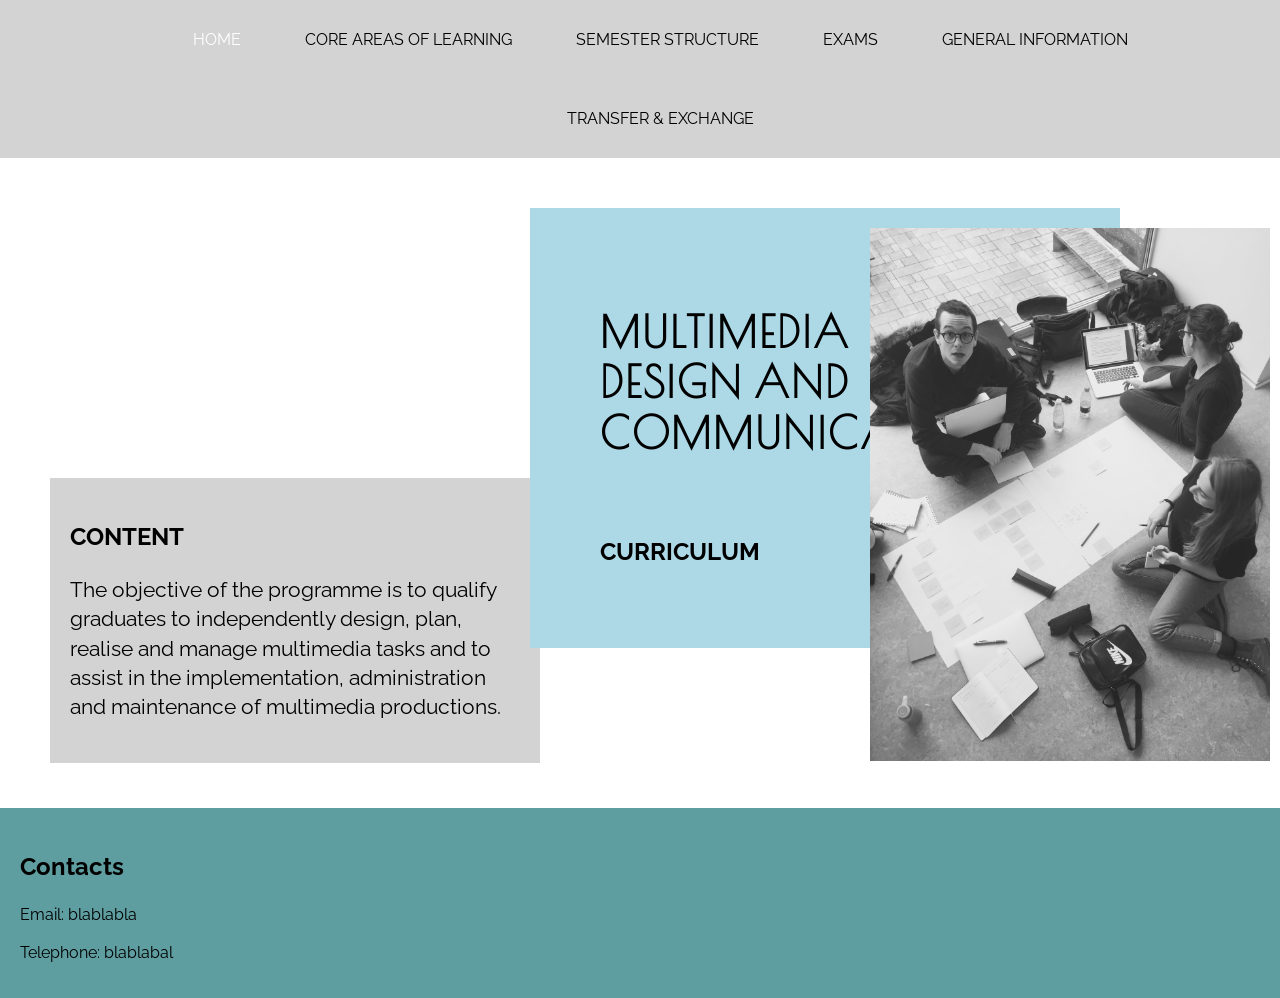
<file: index.html>
<!DOCTYPE html>
<html lang="">

<head>
    <meta charset="utf-8">
    <meta name="viewport" content="width=device-width, initial-scale=1.0">
    <title>MMD Curriculum</title>
    <link rel="stylesheet" href="style.css">
</head>

<body>
    <header>
        <label for="toggle">&#9776;</label>
        <input type="checkbox" id="toggle">
        <nav>
            <ul>
                <li><a id="active" href="index.html">HOME</a></li>
                <li><a href="coreareas.html">CORE AREAS OF LEARNING</a></li>
                <li><a href="semesters.html">SEMESTER STRUCTURE</a></li>
                <li><a href="exams.html">EXAMS</a></li>
                <li><a href="informations.html">GENERAL INFORMATION</a></li>
                <li><a href="transferexchange.html">TRANSFER & EXCHANGE</a></li>
            </ul>
        </nav>
    </header>
    <main>

        <div id="objectivesFrontpageBox">

            <div class="objectivesFrontpage" id="skillsFrontpage">
                <h3>CONTENT</h3>
                <p id="contentFront">The objective of the programme is to qualify graduates to independently design, plan, realise and manage multimedia tasks and to assist in the implementation, administration and maintenance of multimedia productions.</p>
            </div>
            <div class="objectivesFrontpage" id="knowledgeFrontpage">
                <img id="imageFront" src="img/FullSizeRender.jpg" alt="">
            </div>
            <div class="objectivesFrontpage" id="competenciesFrontpage">
                <h1>MULTIMEDIA <br>DESIGN AND COMMUNICATION</h1>
                <h2>CURRICULUM</h2>
            </div>
        </div>
    </main>
    <footer>
        <h3>Contacts</h3>
        <p>Email: blablabla
            <br>
            <br> Telephone: blablabal
        </p>
    </footer>

    <script src=""></script>
</body>

</html>
</file>
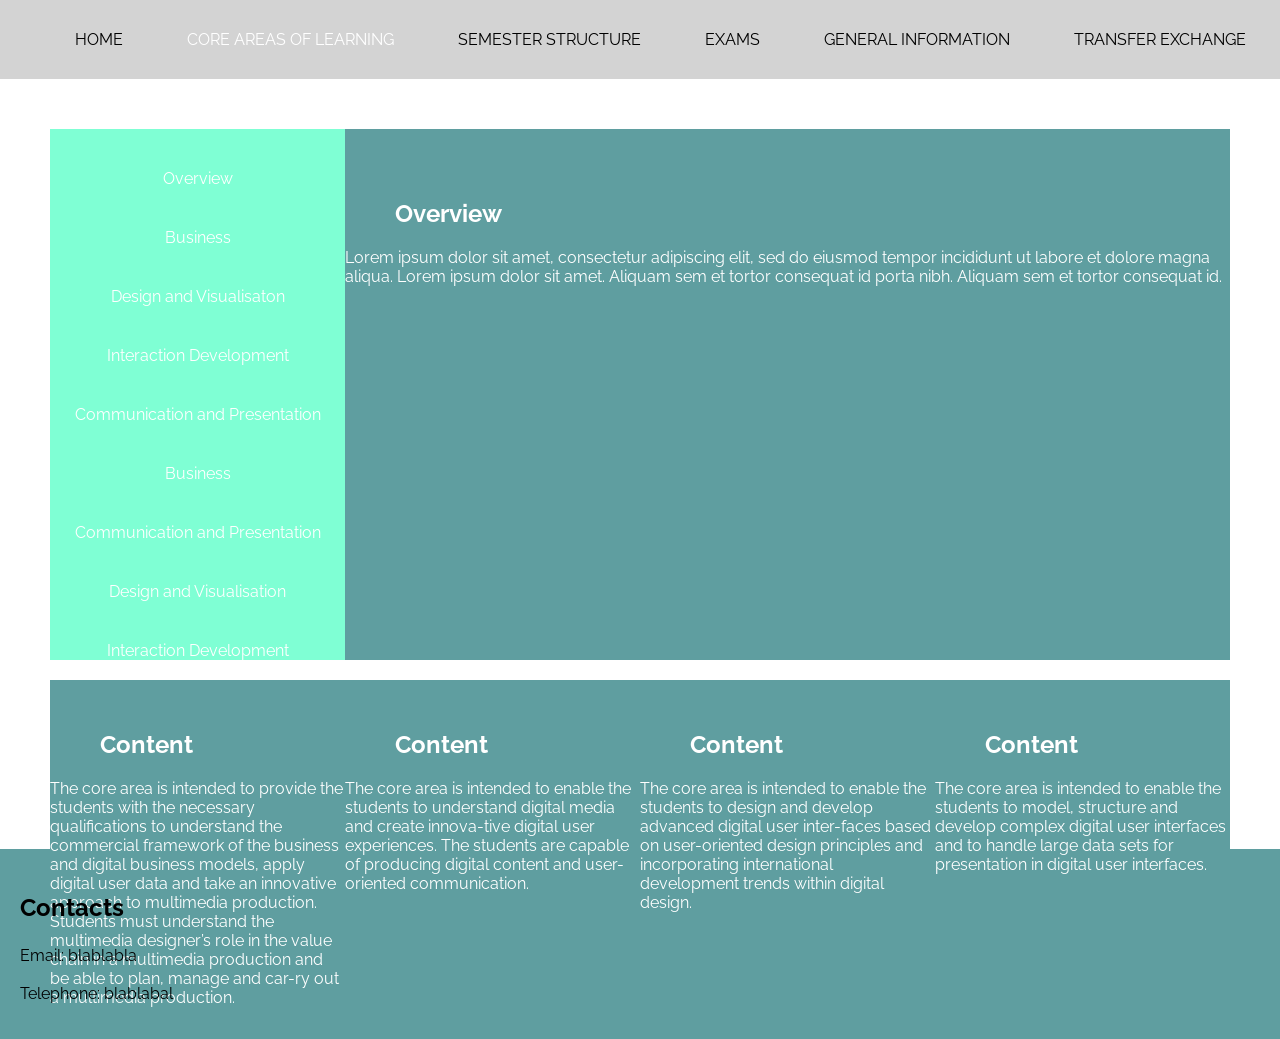
<file: coreareas.html>
<!DOCTYPE html>
<html lang="">

<head>
    <meta charset="utf-8">
    <meta name="viewport" content="width=device-width, initial-scale=1.0">
    <title>MMD Curriculum</title>
    <link rel="stylesheet" href="style.css">
</head>

<body>
    <header>
        <label for="toggle">&#9776;</label>
        <input type="checkbox" id="toggle">
        <nav>
            <ul>

                <li><a href="index.html">HOME</a></li>
                <li><a id="active" href="coreareas.html">CORE AREAS OF LEARNING</a></li>
                <li><a href="semesters.html">SEMESTER STRUCTURE</a></li>
                <li><a href="exams.html">EXAMS</a></li>
                <li><a href="informations.html">GENERAL INFORMATION</a></li>
                <li><a href="transferexchange.html">TRANSFER  EXCHANGE</a></li>

            </ul>
        </nav>
    </header>
    <main class="main_box_ca">
        <div class="left_nav">
            <div id="overview_button">
                <a id="overview_link">Overview</a>
            </div>
            <div id="business_button">
                <a id="business_a">Business</a>
            </div>
            <div id="design_button">
                <a id="des_vis_a">Design and Visualisaton</a>
            </div>
            <div id="inter_button">
                <a id="int_dev_a">Interaction Development</a>
            </div>
            <div id="commun_button">
                <a id="com_pre_a">Communication and Presentation</a>
            </div>
        </div>
        <div class="box_overview">
            <h2 class="content_title">Overview</h2>
            <p class="overview_text">Lorem ipsum dolor sit amet, consectetur adipiscing elit, sed do eiusmod tempor incididunt ut labore et dolore magna aliqua. Lorem ipsum dolor sit amet. Aliquam sem et tortor consequat id porta nibh. Aliquam sem et tortor consequat id.</p>

        </div>


    </main>
    <template class="box_template">
        <section class="box_container">
            <div class="arrow" id="right_arrow"></div>
            <div class="box1">
                <h2 class="content_title">Content</h2>
                <p class="content_text"></p>
            </div>
            <div class="box2">

            </div>
            <div class="balls"></div>
            <div class="balls"></div>
            <div class="arrow" id="left_arrow"></div>
        </section>
    </template>

    <footer>
        <h3>Contacts</h3>
        <p>Email: blablabla
            <br>
            <br> Telephone: blablabal
        </p>
    </footer>

    <script src="script2.js"></script>
</body>

</html>
</file>
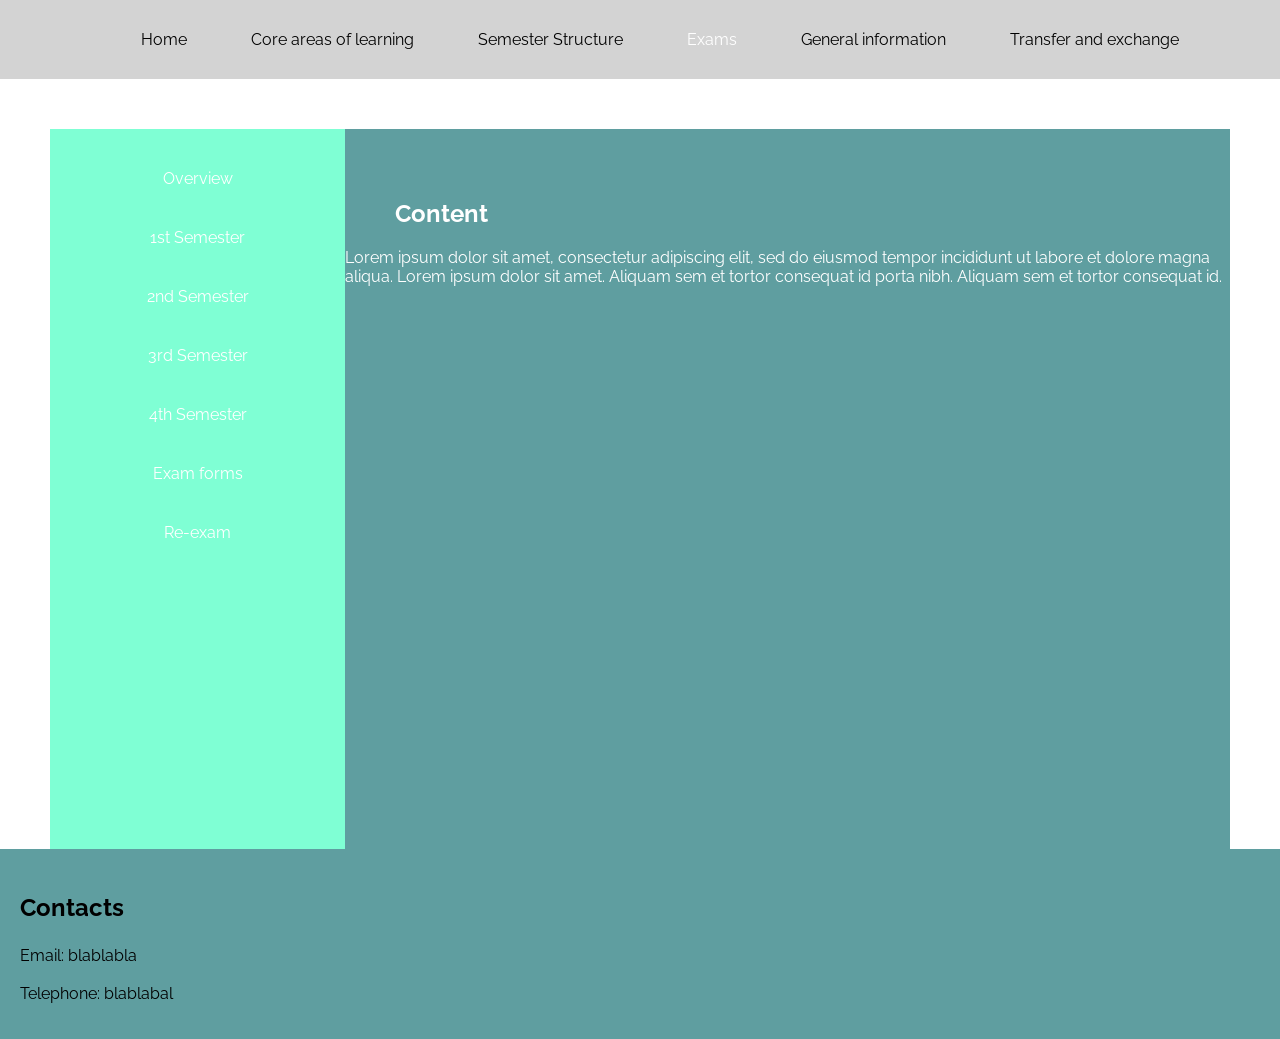
<file: exams.html>
<!DOCTYPE html>
<html lang="">
<head>
    <meta charset="utf-8">
    <meta name="viewport" content="width=device-width, initial-scale=1.0">
    <title>MMD Curriculum</title>
    <link rel="stylesheet" href="style.css">
</head>

<body>
    <header>
      <label for="toggle">&#9776;</label>
        <input type="checkbox" id="toggle">
       <nav>
           <ul>
               <li><a href="index.html">Home</a></li>
               <li><a href="coreareas.html">Core areas of learning</a></li>
               <li><a href="semesters.html">Semester Structure</a></li>
               <li><a id="active" href="exams.html">Exams</a></li>
               <li><a href="informations.html">General information</a></li>
               <li><a href="transferexchange.html">Transfer and exchange</a></li>
           </ul>
       </nav>
   </header>

    <main class="main_box">
        <div class="left_nav">
            <a>Overview</a>
            <a>1st Semester</a>
            <a>2nd Semester</a>
            <a>3rd Semester</a>
            <a>4th Semester</a>
            <a>Exam forms</a>
            <a>Re-exam</a>

        </div>
        <div class="box1">
        <h2 class="content_title">Content</h2>
            <p class="content_text">Lorem ipsum dolor sit amet, consectetur adipiscing elit, sed do eiusmod tempor incididunt ut labore et dolore magna aliqua. Lorem ipsum dolor sit amet. Aliquam sem et tortor consequat id porta nibh. Aliquam sem et tortor consequat id.</p>
        </div>
    </main>


    <footer>
        <h3>Contacts</h3>
        <p>Email: blablabla
        <br>
        <br>
        Telephone: blablabal
        </p>
    </footer>


    <script src=""></script>
</body>
</html>
</file>
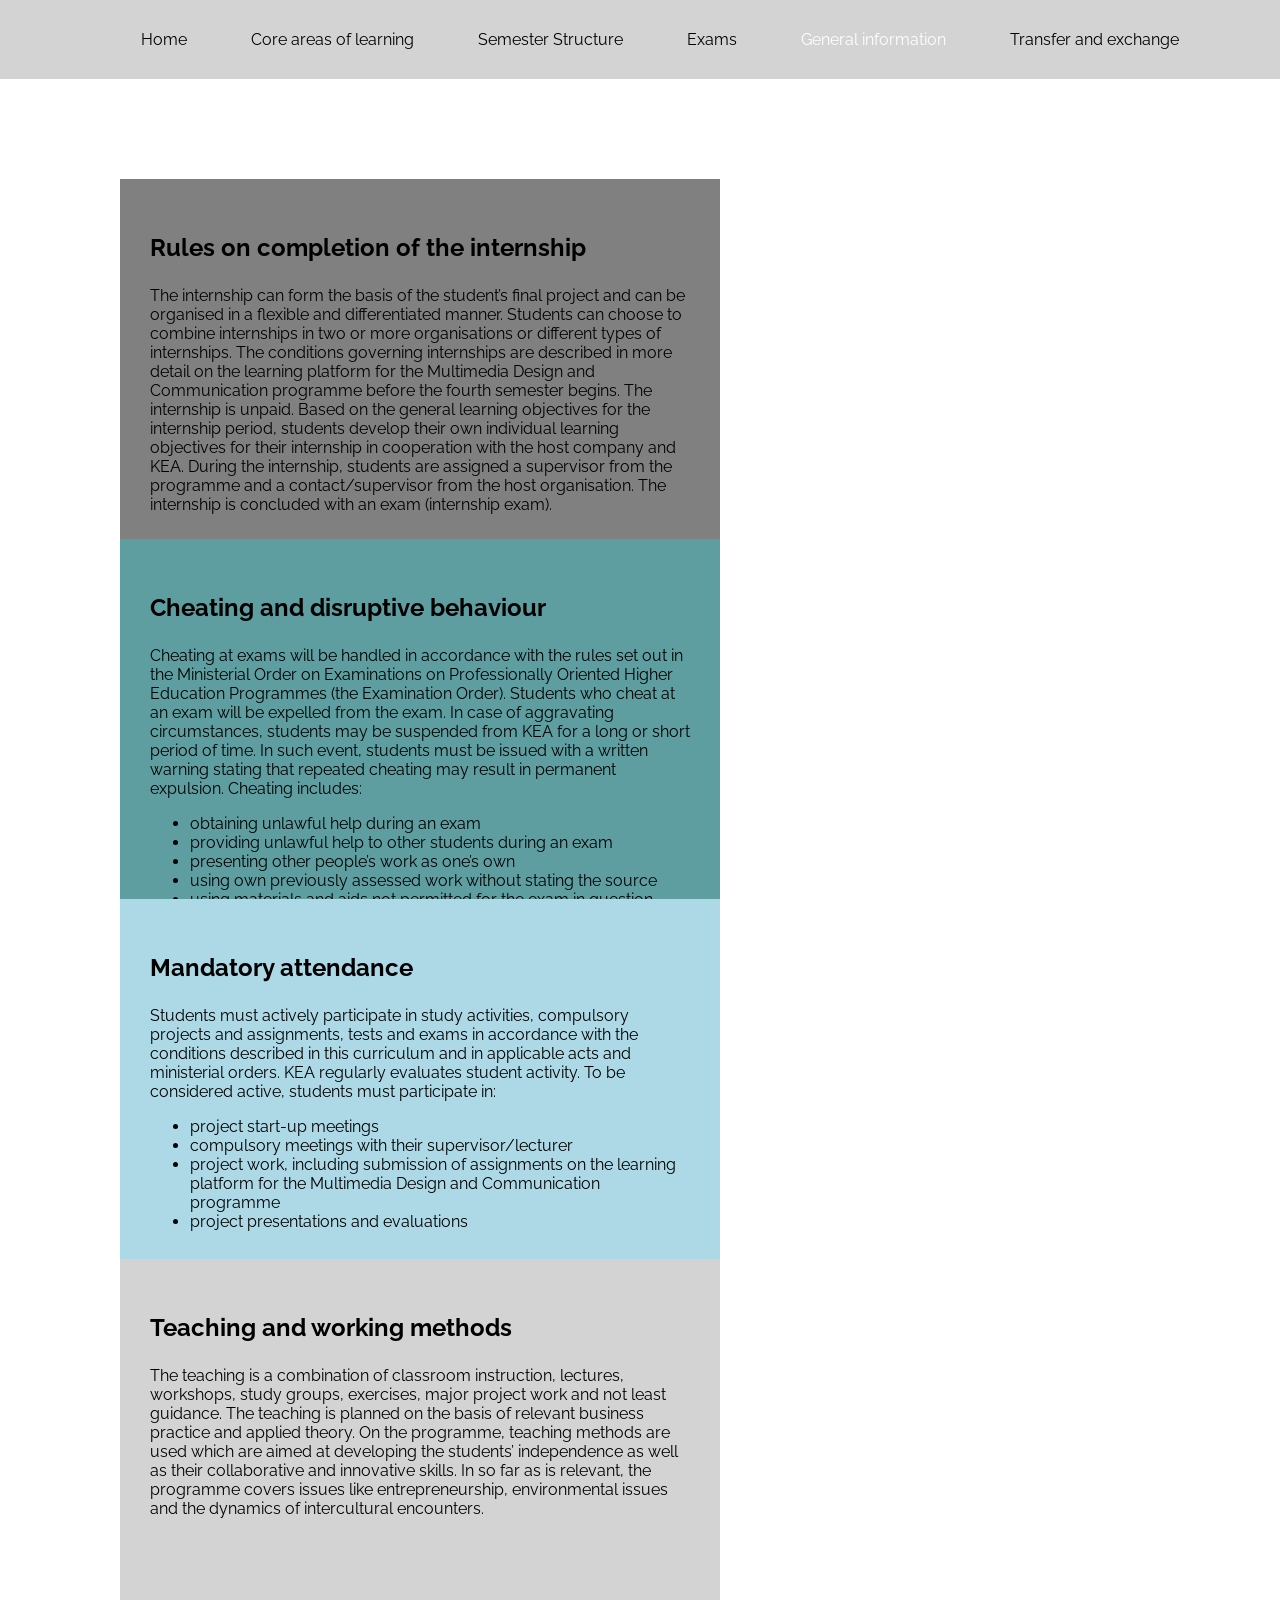
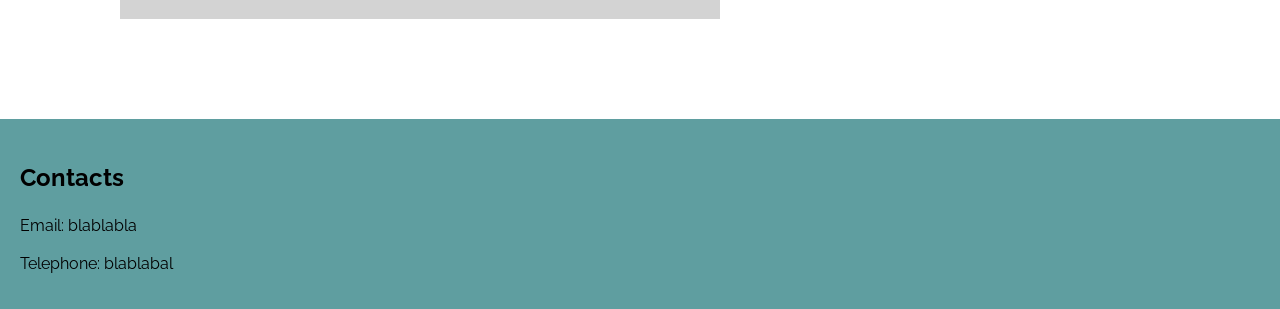
<file: informations.html>
<!DOCTYPE html>
<html lang="">
<head>
    <meta charset="utf-8">
    <meta name="viewport" content="width=device-width, initial-scale=1.0">
    <title>MMD Curriculum</title>
    <link rel="stylesheet" href="style.css">
</head>

<body>
    <header>
        <label for="toggle">&#9776;</label>
        <input type="checkbox" id="toggle">
        <nav>
            <ul>
                <li><a href="index.html">Home</a></li>
                <li><a href="coreareas.html">Core areas of learning</a></li>
                <li><a href="semesters.html">Semester Structure</a></li>
                <li><a href="exams.html">Exams</a></li>
                <li><a id="active" href="informations.html">General information</a></li>
                <li><a href="transferexchange.html">Transfer and exchange</a></li>
            </ul>
        </nav>
    </header>
    <main>

        <div id="informationsContainer">
            <div class="informations" id="info1">
                <h3>Rules on completion of the internship</h3>
                <div id="internText" class="closeText">
                    <p>The internship can form the basis of the student’s final project and can be organised in a flexible and differentiated manner. Students can choose to combine internships in two or more organisations or different types of internships. The conditions governing internships are described in more detail on the learning platform for the Multimedia Design and Communication programme before the fourth semester begins. The internship is unpaid. Based on the general learning objectives for the internship period, students develop their own individual learning objectives for their internship in cooperation with the host company and KEA. During the internship, students are assigned a supervisor from the programme and a contact/supervisor from the host organisation. The internship is concluded with an exam (internship exam).</p>
                </div>
            </div>
            <div class="informations" id="info2">
                <h3>Cheating and disruptive behaviour</h3>
                <div id="cheatingText" class="closeText">
                    <p>Cheating at exams will be handled in accordance with the rules set out in the Ministerial Order on Examinations on Professionally Oriented Higher Education Programmes (the Examination Order). Students who cheat at an exam will be expelled from the exam. In case of aggravating circumstances, students may be suspended from KEA for a long or short period of time. In such event, students must be issued with a written warning stating that repeated cheating may result in permanent expulsion. Cheating includes: </p>
                    <ul>
                        <li>obtaining unlawful help during an exam</li>
                        <li>providing unlawful help to other students during an exam</li>
                        <li>presenting other people’s work as one’s own</li>
                        <li>using own previously assessed work without stating the source</li>
                        <li>using materials and aids not permitted for the exam in question</li>
                    </ul>
                    <span class="hidetext">
                <p>Expulsion from an exam due to cheating means that the awarded grade will be withdrawn, and the student will have used one exam attempt. Students who exhibit disruptive behaviour during an exam may be ordered to leave the exam. In less serious cases, KEA will first warn the students.
                </p>
                </span>
                </div>
            </div>
            <div class="informations" id="info3">
                <h3>Mandatory attendance</h3>
                <div id="attendanceText" class="closeText">
                    <p>Students must actively participate in study activities, compulsory projects and assignments, tests and exams in accordance with the conditions described in this curriculum and in applicable acts and ministerial orders. KEA regularly evaluates student activity. To be considered active, students must participate in:</p>
                    <ul>
                        <li>project start-up meetings</li>
                        <li>compulsory meetings with their supervisor/lecturer</li>
                        <li>project work, including submission of assignments on the learning platform for the Multimedia Design and Communication programme</li>
                        <li>project presentations and evaluations</li>
                    </ul>
                    <span class="hidetext"><p>tests and exams as described in this curriculum, a number of compulsory assignments each semester.hese assignments must be approved for students to be able to register for exams in the semester in question. Students who are unable to participate in study activities due to documented illness or for other acceptable reasons must contact the administration for the Multimedia Design and Communication programme immediately. The administration will inform the student about the necessary procedures, including the need to obtain a medical certificate. Students must pay for any medical certificates themselves.
                     </p></span>
                </div>
            </div>
            <div class="informations" id="info4">
                <h3>Teaching and working methods</h3>
                <div id="teachingText" class="closeText">
                    <p>
                        The teaching is a combination of classroom instruction, lectures, workshops, study groups, exercises, major project work and not least guidance. The teaching is planned on the basis of relevant business practice and applied theory. On the programme, teaching methods are used which are aimed at developing the students’ independence as well as their collaborative and innovative skills. In so far as is relevant, the programme covers issues like entrepreneurship, environmental issues and the dynamics of intercultural encounters.
                    </p>
                </div>
            </div>

        </div>

    </main>
    <footer>
        <h3>Contacts</h3>
        <p>Email: blablabla
            <br>
            <br> Telephone: blablabal
        </p>
    </footer>

    <script src="script.js"></script>
</body>
</html>
</file>
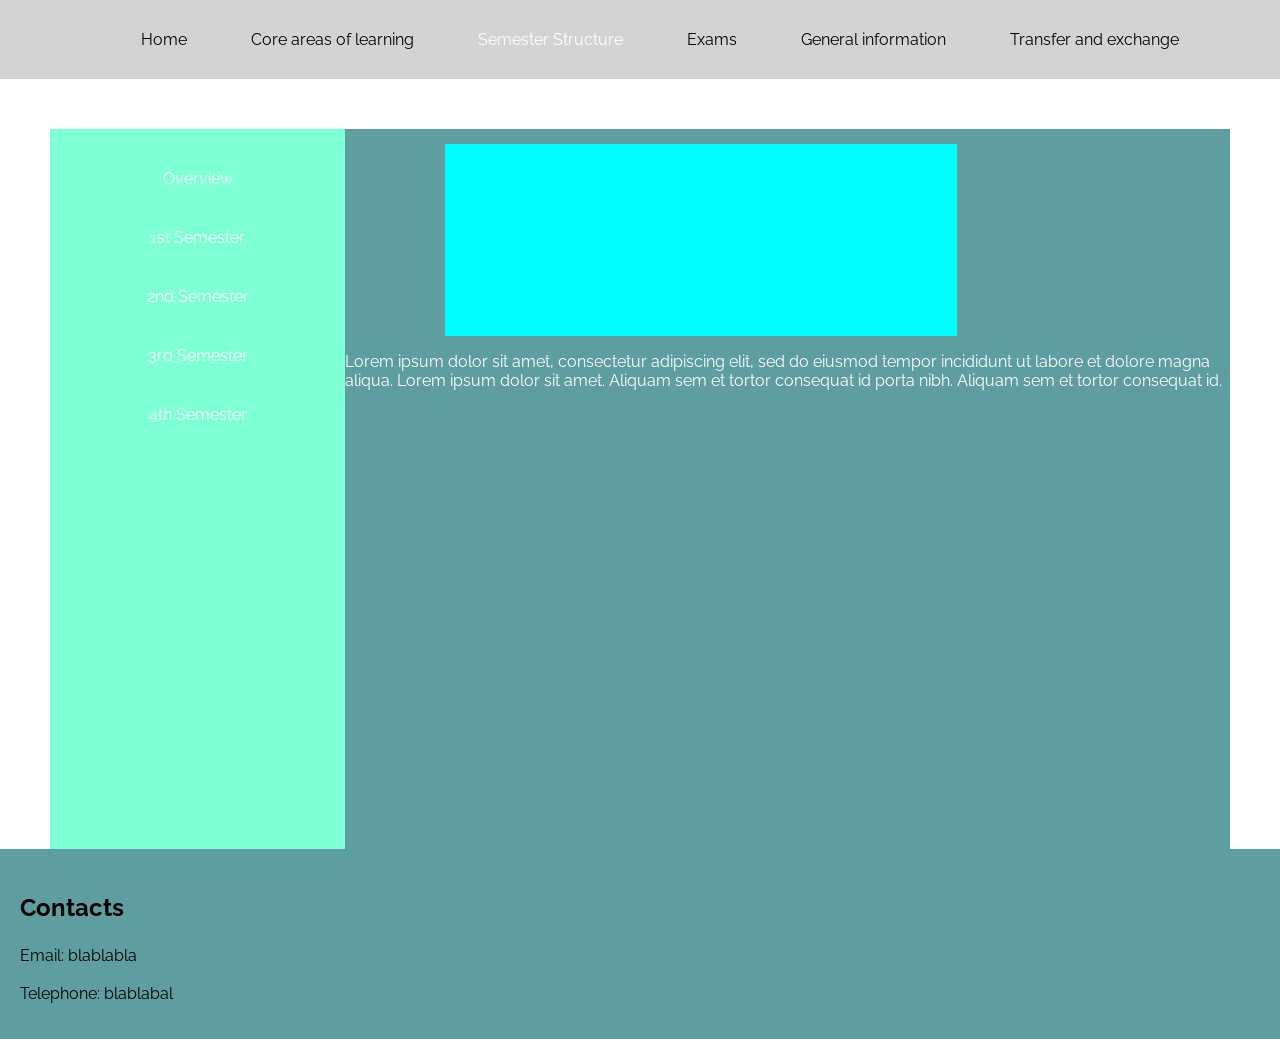
<file: semesters.html>
<!DOCTYPE html>
<html lang="">
<head>
    <meta charset="utf-8">
    <meta name="viewport" content="width=device-width, initial-scale=1.0">
    <title>MMD Curriculum</title>
    <link rel="stylesheet" href="style.css">
</head>

<body>
    <header>
      <label for="toggle">&#9776;</label>
        <input type="checkbox" id="toggle">
       <nav>
           <ul>
               <li><a href="index.html">Home</a></li>
               <li><a href="coreareas.html">Core areas of learning</a></li>
               <li><a id="active" href="semesters.html">Semester Structure</a></li>
               <li><a href="exams.html">Exams</a></li>
               <li><a href="informations.html">General information</a></li>
               <li><a href="transferexchange.html">Transfer and exchange</a></li>
           </ul>
       </nav>
   </header>

    <main class="main_box">
        <div class="left_nav">
            <a>Overview</a>
            <a>1st Semester</a>
            <a>2nd Semester</a>
            <a>3rd Semester</a>
            <a>4th Semester</a>

        </div>
        <div class="box1">
            <div id="chart"></div>
            <p class="overview_text">Lorem ipsum dolor sit amet, consectetur adipiscing elit, sed do eiusmod tempor incididunt ut labore et dolore magna aliqua. Lorem ipsum dolor sit amet. Aliquam sem et tortor consequat id porta nibh. Aliquam sem et tortor consequat id.</p>
        </div>
    </main>


    <footer>
        <h3>Contacts</h3>
        <p>Email: blablabla
        <br>
        <br>
        Telephone: blablabal
        </p>
    </footer>


    <script src=""></script>
</body>
</html>
</file>
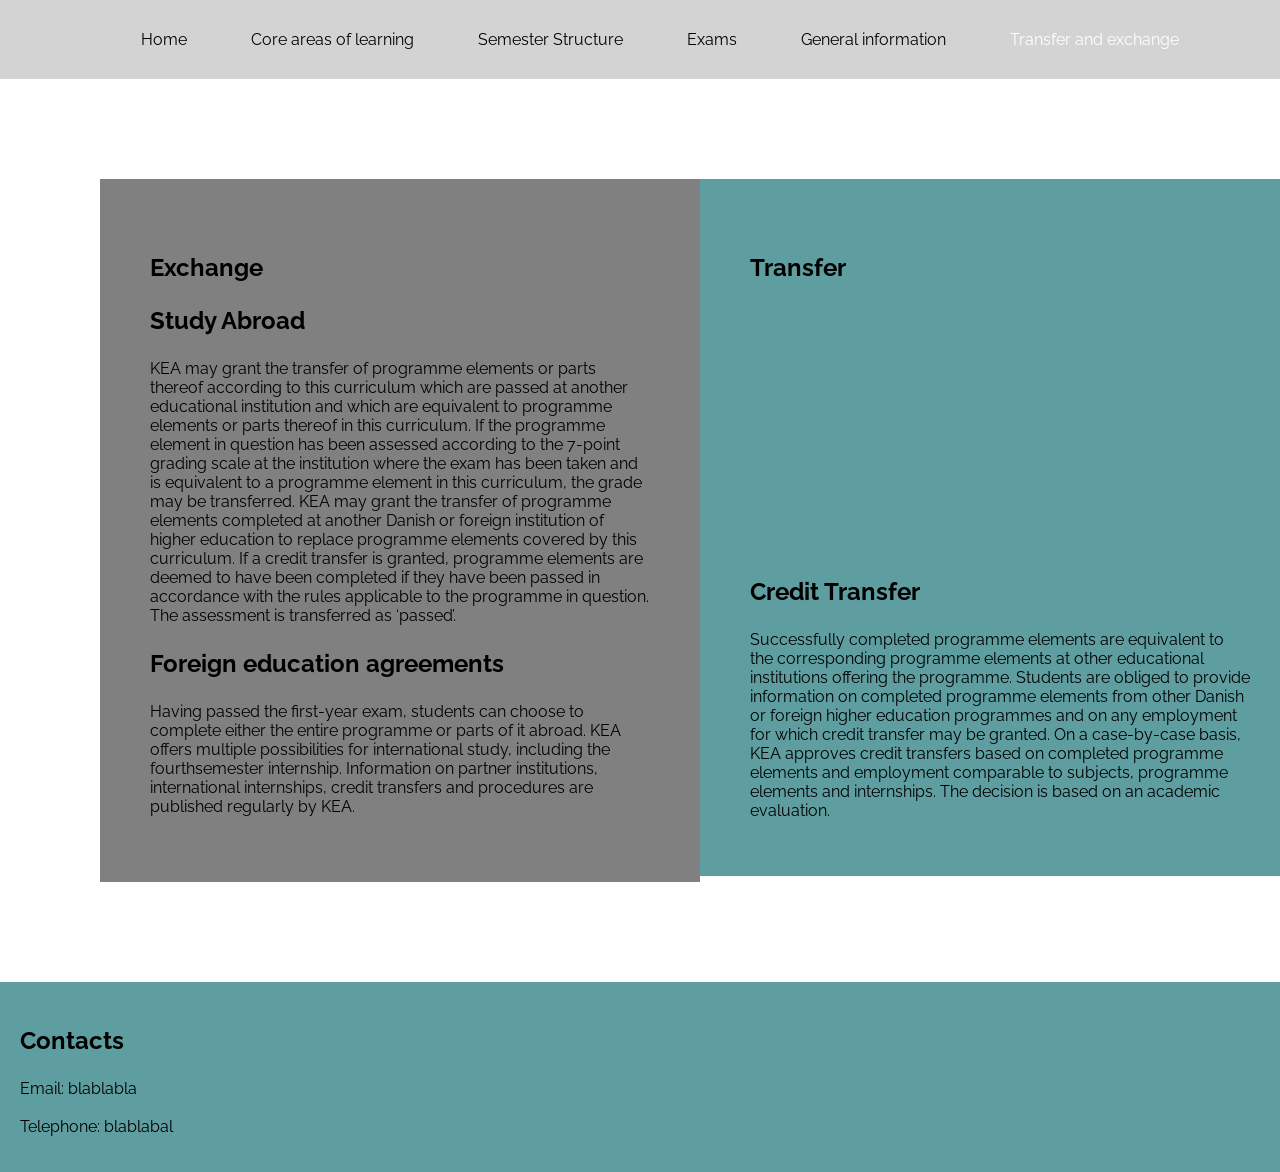
<file: transferexchange.html>
<!DOCTYPE html>
<html lang="">

<head>
    <meta charset="utf-8">
    <meta name="viewport" content="width=device-width, initial-scale=1.0">
    <title>MMD Curriculum</title>
    <link rel="stylesheet" href="style.css">
</head>

<body>
    <header>
        <label for="toggle">&#9776;</label>
        <input type="checkbox" id="toggle">
        <nav>
            <ul>
                <li><a href="index.html">Home</a></li>
                <li><a href="coreareas.html">Core areas of learning</a></li>
                <li><a href="semesters.html">Semester Structure</a></li>
                <li><a href="exams.html">Exams</a></li>
                <li><a href="informations.html">General information</a></li>
                <li><a id="active" href="transferexchange.html">Transfer and exchange</a></li>
            </ul>
        </nav>
    </header>
    <main>

        <div id="transferExchangeContainer">
            <div class="transferExchange" id="exchangeContainer">
                <h3>Exchange</h3>
                <div id="exchangeText" class="closeText">
                    <div id="studyAbroadText">
                        <h3>Study Abroad</h3>
                        <p>
                            KEA may grant the transfer of programme elements or parts thereof according to this curriculum which are passed at another educational institution and which are equivalent to programme elements or parts thereof in this curriculum. If the programme element in question has been assessed according to the 7-point grading scale at the institution where the exam has been taken and is equivalent to a programme element in this curriculum, the grade may be transferred. KEA may grant the transfer of programme elements completed at another Danish or foreign institution of higher education to replace programme elements covered by this curriculum. If a credit transfer is granted, programme elements are deemed to have been completed if they have been passed in accordance with the rules applicable to the programme in question. The assessment is transferred as ‘passed’.

                        </p>
                    </div>

                    <div id="foreignAgreementsText">

                        <h3>Foreign education agreements</h3>
                        <p>
                            Having passed the first-year exam, students can choose to complete either the entire programme or parts of it abroad. KEA offers multiple possibilities for international study, including the fourthsemester internship. Information on partner institutions, international internships, credit transfers and procedures are published regularly by KEA.

                        </p>
                    </div>
                </div>
            </div>
            <div class="transferExchange" id="transferContainer">
                <h3>Transfer</h3>
                <div id="transferText" class="closeText">
                    <h3>Credit Transfer</h3>
                    <p>
                        Successfully completed programme elements are equivalent to the corresponding programme elements at other educational institutions offering the programme. Students are obliged to provide information on completed programme elements from other Danish or foreign higher education programmes and on any employment for which credit transfer may be granted. On a case-by-case basis, KEA approves credit transfers based on completed programme elements and employment comparable to subjects, programme elements and internships. The decision is based on an academic evaluation.

                    </p>
                </div>

            </div>
        </div>



    </main>
    <footer>
        <h3>Contacts</h3>
        <p>Email: blablabla
            <br>
            <br> Telephone: blablabal
        </p>
    </footer>

    <script src="script.js"></script>
</body>

</html>
</file>
<file: style.css>
/*///////////////// FIRST PART OF PAGE //////////////////*/
@import url('https://fonts.googleapis.com/css?family=Poiret+One|Raleway:300');

body {
    margin: 0;
    padding: 0;
    font-family: 'Raleway', sans-serif;
}

nav {
    text-align: center;
    background-color: lightgrey;
}

nav ul {
    margin: 0;
}

nav ul li {
    display: inline-block;
    padding: 30px;
}

nav ul li a {
    text-decoration: none;
    color: black;
}

nav ul li a:active {
    color: white;
}

h1 {

    font-size: 32pt;
    letter-spacing: 2px;
    line-height: 38pt;
    padding-top: 40px;
    font-family: 'Poiret One', cursive;
}

h1, h2{
    padding-left: 50px;
    padding-right: 50px;
    padding-top: 50px;
}

footer {
    background-color: cadetblue;
    display: block;
    padding: 20px;

}

#active {
    color: white;
}
.hide{
    display: none;
}



/*//////////////////// MOBILE VERSION /////////////////*/

@media only screen and (max-width: 60em) {
    nav ul li {
        display: block;
        padding: 15px;
    }
    nav {
        text-align: center;
        margin-left: -5%;
        max-height: 0;
        overflow: hidden;
    }
    input {
        display: none;
    }
    input:checked~nav {
        max-height: 2000px;
    }
    label {
        cursor: pointer;
        padding: 10px;
        display: block;
        background-color: lightgrey;
    }

    /*/////////////TRANSFER AND EXCHANGE////////////////*/

    #transferExchangeContainer {
        margin: 30px;
    }

    #transferContainer {
        background-color: grey;
        padding: 30px;
    }

    #exchangeContainer {
        background-color: lightblue;
        padding: 30px;
    }

    .openText{
       display: block;
    }
    .closeText{
        display: none;
    }

    /*/////////////GENERAL INFORMATIONS//////////////*/

    #informationsContainer {
        margin: 30px;
    }
    .informations {
        padding: 30px;
    }

    #info1, #info3{
        background-color: lightblue;
    }
    #info2, #info4{
        background-color: lightgrey;
    }


}







/*//////////////////// DESKTOP VERSION ///////////////*/

@media only screen and (min-width:60em) {

    /*/////////////TEMPLATE AND LEFT NAV///////////*/
    .main_box_ca, .main_box {
        display: grid;
        grid-template-columns: 1fr 1fr 1fr 1fr;
        width: auto;
        height: 80vh;
        padding: 50px;
        padding-bottom: 0;
        color: white;
    }
    .left_nav {
        grid-column: span 1;
        text-align: center;
        background-color: aquamarine;
    }
    .left_nav a {
        display: block;
        margin-top: 40px;
    }
    .box1, .box2, .box_overview {
        grid-column: span 3;
        background-color: cadetblue;

    }
    #chart {
        background-color: aqua;
        width: 40vw;
        height: 15vw;
        margin-top: 15px;
        margin-left:100px;
    }

    input {
        display: none;
    }
    label {
        display: none;
    }
    /*///////////////////// FRONTPAGE ///////////////////*/
    #objectivesFrontpageBox {
        margin: 50px;
        height: 550px;
        position: relative;
    }
    .objectivesFrontpage {
        position: absolute;
        height: auto;
        padding: 20px;
    }
    #skillsFrontpage {
        background-color: lightgray;
        top: 270px;
        width: 450px;
    }
    #knowledgeFrontpage {
        top: 0px;
        left: 800px;
        z-index: 2;
    }

    #imageFront{
        width: 400px;
    }

    #competenciesFrontpage {
        background-color: lightblue;
        width: 550px;
        height: 400px;
        left: 480px;
    }

    h3 {
       font-size: 18pt;
    }

    #contentFront {
        font-size: 16pt;
        line-height: 22pt;
    }


    /*//////////// TRANSFER AND EXCHANGE /////////////*/

    #transferExchangeContainer {
        position: relative;
        margin-left: 0px;
        padding: 100px;
    }

    .transferExchange {
        height: auto;
        width: 500px;
        display: inline-block;
        padding: 50px;
    }

    #transferText {
        position: absolute;
        bottom: 40px;
        padding-right: 50px;
    }

    #transferContainer {
        position: absolute;
        background-color: cadetblue;
        height: 597px;
    }

    #exchangeContainer{
        background-color: grey;
    }

    /*////////////////////// INFORMATIONS /////////////////*/

    .informations {
        width: 540px;
        height: 300px;
        overflow: hidden;
        padding: 30px;
    }

    #informationsContainer {
        margin: 100px;
        margin-left: 120px;
        display: grid;
        grid-template-columns: repeat(auto-fill, 600px);
    }

    .hidetext {
        display: none;
    }

    #info1{
        background-color: grey;
    }

    #info2 {
        background-color: cadetblue;
    }

    #info3 {
        background-color: lightblue;
    }
    #info4 {
        background-color: lightgrey;
    }
}
</file>
